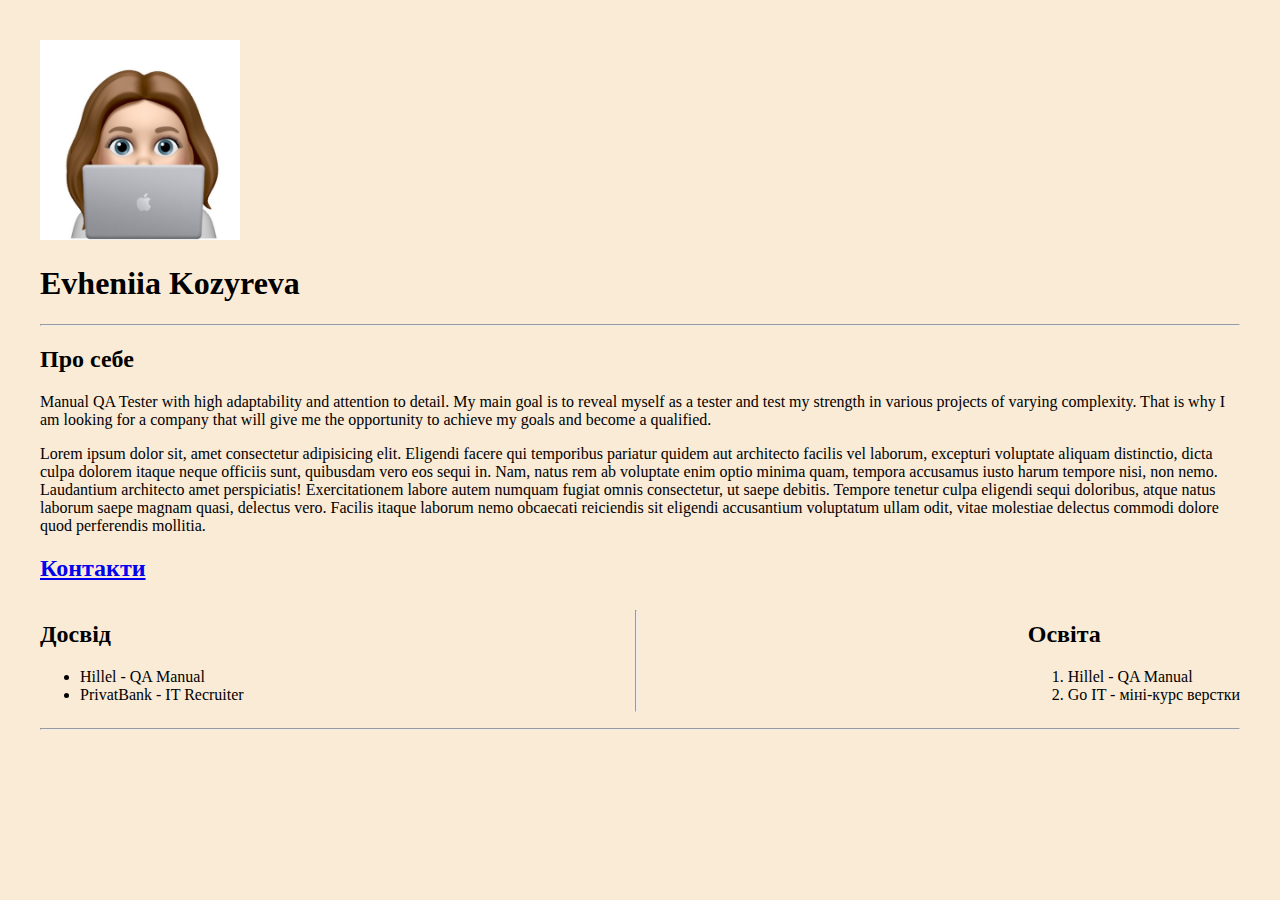
<file: index.html>
<!DOCTYPE html>
<html>
<head>
    <meta charset="UTF-8">
    <meta name="viewport" content="width=device-width, initial-scale=1.0">
    <title>Evheniia Kozyreva CV</title>
    <link rel="stylesheet" href="styles.css">
</head>
<body>
    <a href="pages/gallery.html">
        <img width="200" src="./photo/1682687947_papik-pro-p-smail-sidit-za-kompom-png-11.jpg" alt="my_photo">
    </a>
    <h1>Evheniia Kozyreva</h1>
    <hr>
    <div id="About">
        <h2>Про себе</h2>
        <p>Manual QA Tester with high adaptability and attention to detail. My
        main goal is to reveal myself as a tester and test my strength in various
        projects of varying complexity. That is why I am looking for a company that
        will give me the opportunity to achieve my goals and become a qualified.</p>
        <p>Lorem ipsum dolor sit, amet consectetur adipisicing elit. Eligendi facere qui 
        temporibus pariatur quidem aut architecto facilis vel laborum, excepturi voluptate 
        aliquam distinctio, dicta culpa dolorem itaque neque officiis sunt, quibusdam vero eos sequi in.
         Nam, natus rem ab voluptate enim optio minima quam, tempora accusamus iusto harum tempore nisi,
          non nemo. Laudantium architecto amet perspiciatis! Exercitationem labore autem numquam fugiat omnis
           consectetur, ut saepe debitis. Tempore tenetur culpa eligendi sequi doloribus, atque natus laborum 
           saepe magnam quasi, delectus vero. Facilis itaque laborum nemo obcaecati reiciendis sit eligendi
            accusantium voluptatum ullam odit, vitae molestiae delectus commodi dolore quod perferendis mollitia.</p>
    </div>
    <div id="Contacts">
        <a href="pages/contact.html">
            <h2>Контакти</h2>
        </a>
    </div>
    <div class="footer">
        <div id="Experience">
            <h2>Досвід</h2>
            <ul>
                <li>Hillel - QA Manual</li>
                <li>PrivatBank - IT Recruiter</li>
            </ul>
        </div>
        <hr>
        <div id="Education">
            <h2>Освіта</h2>
            <ol>
                <li>Hillel - QA Manual</li>
                <li>Go IT - міні-курс верстки</li>
            </ol>
        </div>
    </div>
    <hr>
</body>
</html>
</file>
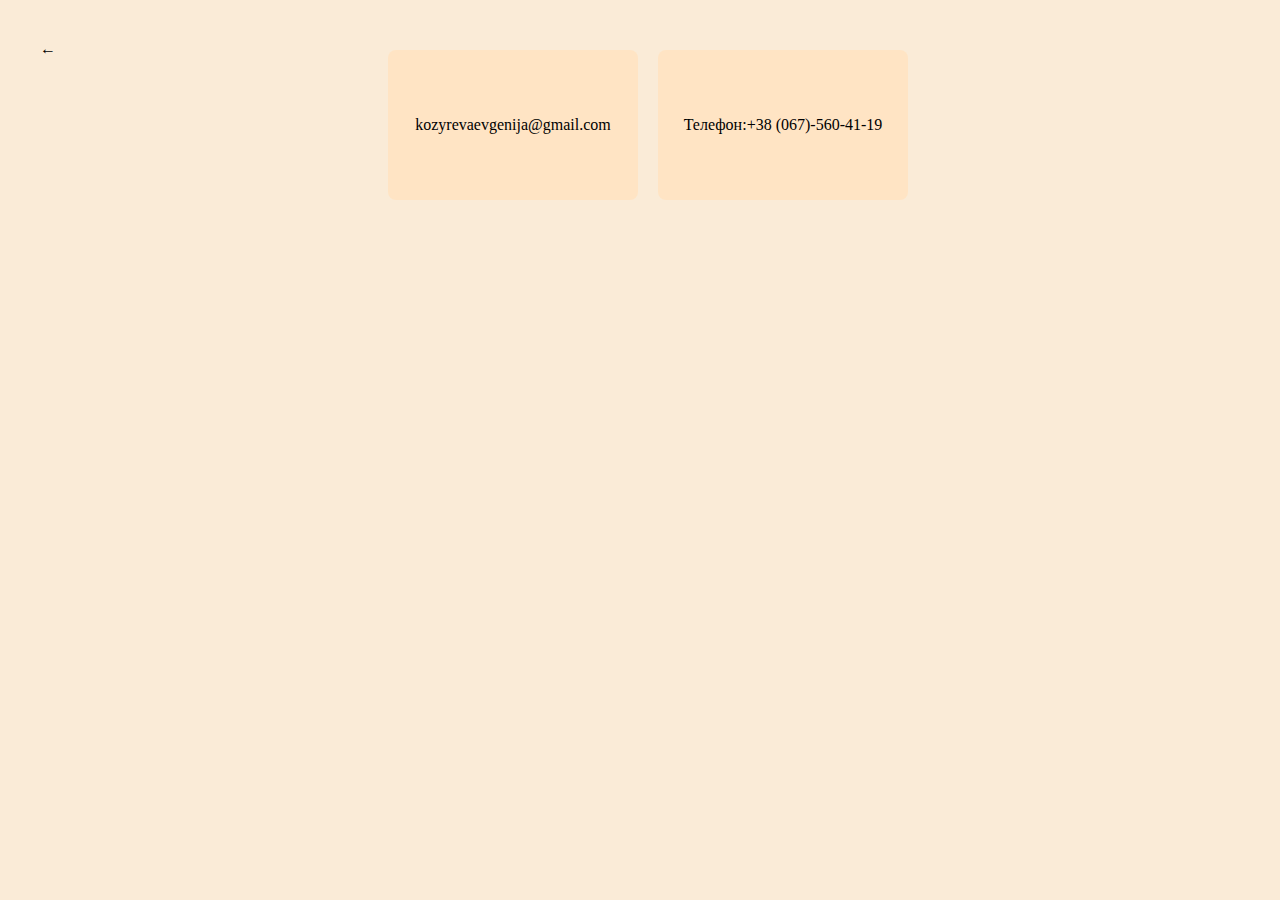
<file: pages/contact.html>
<!DOCTYPE html>
<html lang="en">
<head>
    <meta charset="UTF-8">
    <meta name="viewport" content="width=device-width, initial-scale=1.0">
    <title>Document</title>
    <link rel="stylesheet" href="style.css">
</head>
<body>
    <div class="wrapp">
            <a href="../index.html">←</a>
            <div class="content-container">
                <div class="content-block">
                    <a href="mailto:kozyrevaevgenija@gmail.com">kozyrevaevgenija@gmail.com</a> <br>
                </div>
                <div class="content-block">
                    <span>Телефон:</span>
                <a href="tel:+380675604119">+38 (067)-560-41-19</a>
            </div>
        </div>
</body>
</html>
</file>
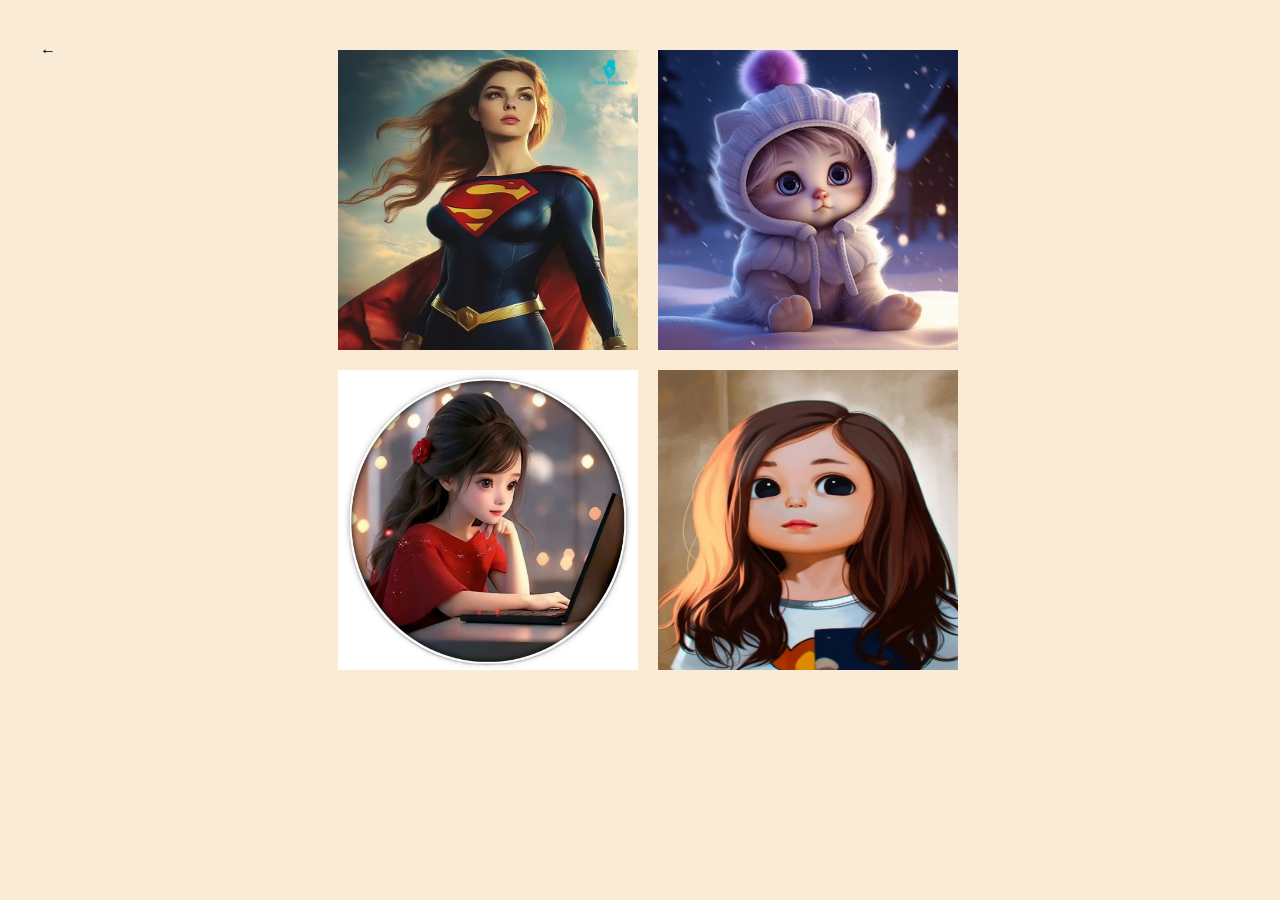
<file: pages/gallery.html>
<!DOCTYPE html>
<html lang="en">
<head>
    <meta charset="UTF-8">
    <meta name="viewport" content="width=device-width, initial-scale=1.0">
    <title>Document</title>
    <link rel="stylesheet" href="style.css">
</head>
<body>
    <div class="wrapp">
        <a href="../index.html">←</a>
        <div class="images">
            <img src="../photo/super.jpg">
            <img src="../photo/cat.jpg">
            <img src="../photo/comp.jpg">
            <img src="../photo/eyes.jpg">
        </div>
    </div>
</body>
</html>
</file>
<file: styles.css>
body {
    margin: 20px;
    padding: 20px;
    background-color: antiquewhite;
}

.footer {
    display: flex; 
    justify-content: space-between;
}
</file>
<file: pages/style.css>
body {
    margin: 20px;
    padding: 20px;
    background-color: antiquewhite;
}

.wrapp {
    display: flex;
    width: 100%;
}

.images {
    display: flex;
    flex-wrap: wrap;
    margin: 0 auto;
    width: 640px;
}

img {
    width: 300px;
    height: 300px;
    margin: 10px;
}

a {
    color: #000000;
    text-decoration: none;
}

.content-container {
    display: flex;
    margin: 0 auto;
}

.content-block {
    display: flex;
    width: 250px;
    height: 150px;
    margin: 10px;
    background-color: bisque;
    border-radius: 8px;
    justify-content: center;
    align-items: center;
}
</file>
